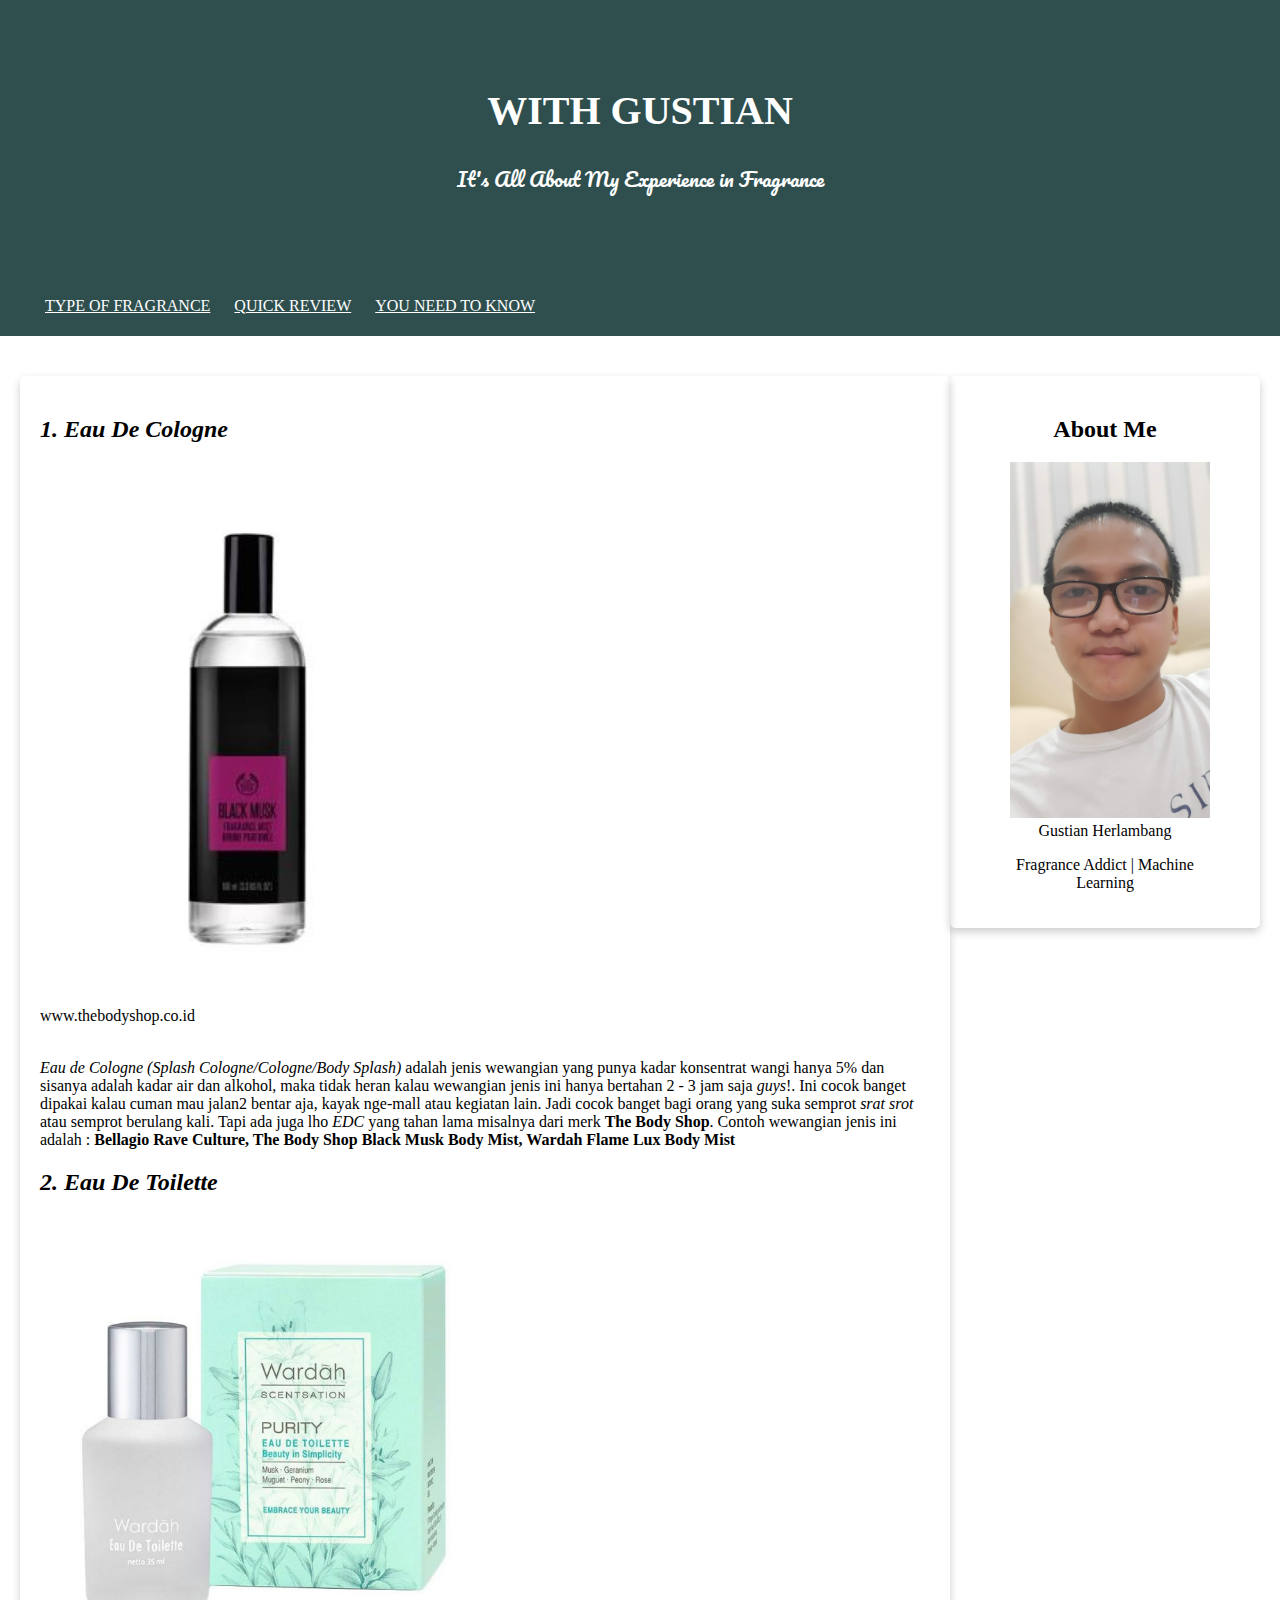
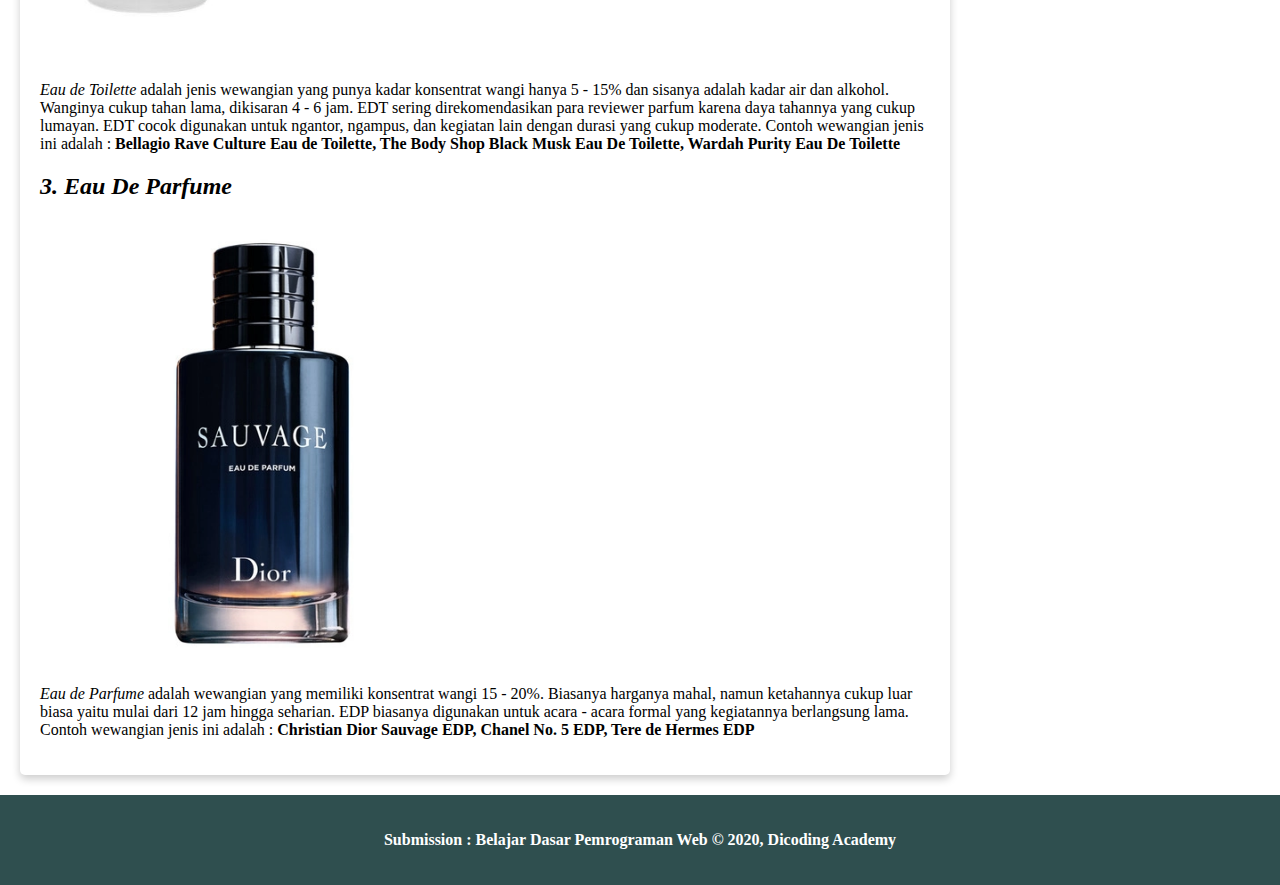
<file: index.html>
<!DOCTYPE html>
<html lang="en">

<head>
    <meta charset="UTF-8">
    <meta name="viewport" content="width=device-width, initial-scale=1.0">
    <link rel="stylesheet" href="assets/styles/styles.css">
    <title>Home</title>
</head>

<body>
    <header>
        <div class="jumbotron">
            <h1>WITH GUSTIAN</h1>
            <p><span>It's All About My Experience in Fragrance</span></p>
        </div>

        <nav>
            <ul>
                <li><a href="index.html">TYPE OF FRAGRANCE</a></li>
                <li><a href="quick.html">QUICK REVIEW</a></li>
                <li><a href="you.html">YOU NEED TO KNOW</a></li>
            </ul>
        </nav>
    </header>

    <main>
        <div id="content">
            <article id="type" class="card">

                <h2><i>1. Eau De Cologne</i></h2>
                <img src="assets/img/edc.jpg" class="featured-image" alt="edc">
                <br>
                <figcaption>www.thebodyshop.co.id</figcaption>
                <br>

                <p> <i>Eau de Cologne (Splash Cologne/Cologne/Body Splash)</i> adalah jenis wewangian yang
                    punya kadar konsentrat wangi hanya 5% dan sisanya adalah kadar air dan alkohol, maka tidak
                    heran kalau wewangian jenis ini hanya bertahan 2 - 3 jam saja <i>guys</i>!. Ini cocok banget
                    dipakai kalau cuman mau jalan2 bentar aja, kayak nge-mall atau kegiatan lain. Jadi cocok banget
                    bagi orang yang suka semprot <i>srat srot</i> atau semprot berulang kali. Tapi ada juga lho
                    <i>EDC</i>
                    yang tahan lama misalnya dari merk <b>The Body Shop</b>. Contoh wewangian jenis ini adalah : <b>
                        Bellagio Rave Culture, The Body Shop Black Musk Body Mist, Wardah Flame Lux Body Mist
                    </b>
                </p>

                <h2><i>2. Eau De Toilette</i></h2>
                <img src="assets/img/edt.jpg" class="featured-image" alt="edt">
                <br>

                <p> <i>Eau de Toilette</i> adalah jenis wewangian yang punya
                    kadar konsentrat wangi hanya 5 - 15% dan sisanya adalah kadar air dan alkohol. Wanginya cukup
                    tahan lama, dikisaran 4 - 6 jam. EDT sering direkomendasikan para reviewer parfum karena daya
                    tahannya yang cukup lumayan. EDT cocok digunakan untuk ngantor, ngampus, dan
                    kegiatan lain dengan durasi yang cukup moderate. Contoh wewangian jenis ini adalah : <b>
                        Bellagio Rave Culture Eau de Toilette, The Body Shop Black Musk Eau De Toilette, Wardah Purity
                        Eau De Toilette
                    </b>
                </p>

                <h2><i>3. Eau De Parfume</i></h2>
                <img src="assets/img/edp.jpg" class="featured-image" alt="edp">
                <br>

                <p> <i>Eau de Parfume</i> adalah wewangian yang memiliki konsentrat wangi 15 - 20%. Biasanya harganya
                    mahal, namun ketahannya cukup luar biasa yaitu mulai dari 12 jam hingga seharian. EDP biasanya
                    digunakan
                    untuk acara - acara formal yang kegiatannya berlangsung lama. Contoh wewangian jenis ini adalah :
                    <b>
                        Christian Dior Sauvage EDP, Chanel No. 5 EDP, Tere de Hermes EDP
                    </b>
                </p>
            </article>
        </div>

        <aside class="card">
            <article>
                <h2>About Me</h2>
                <figure>
                    <img src="assets/img/gustian.jpg" class="profile-img">
                    <figcaption>Gustian Herlambang</figcaption>
                    <p>Fragrance Addict | Machine Learning</p>
                </figure>
            </article>
    </main>
    <footer>
        <p>Submission : Belajar Dasar Pemrograman Web &#169; 2020, Dicoding Academy</p>
    </footer>
</body>
</html>
</file>
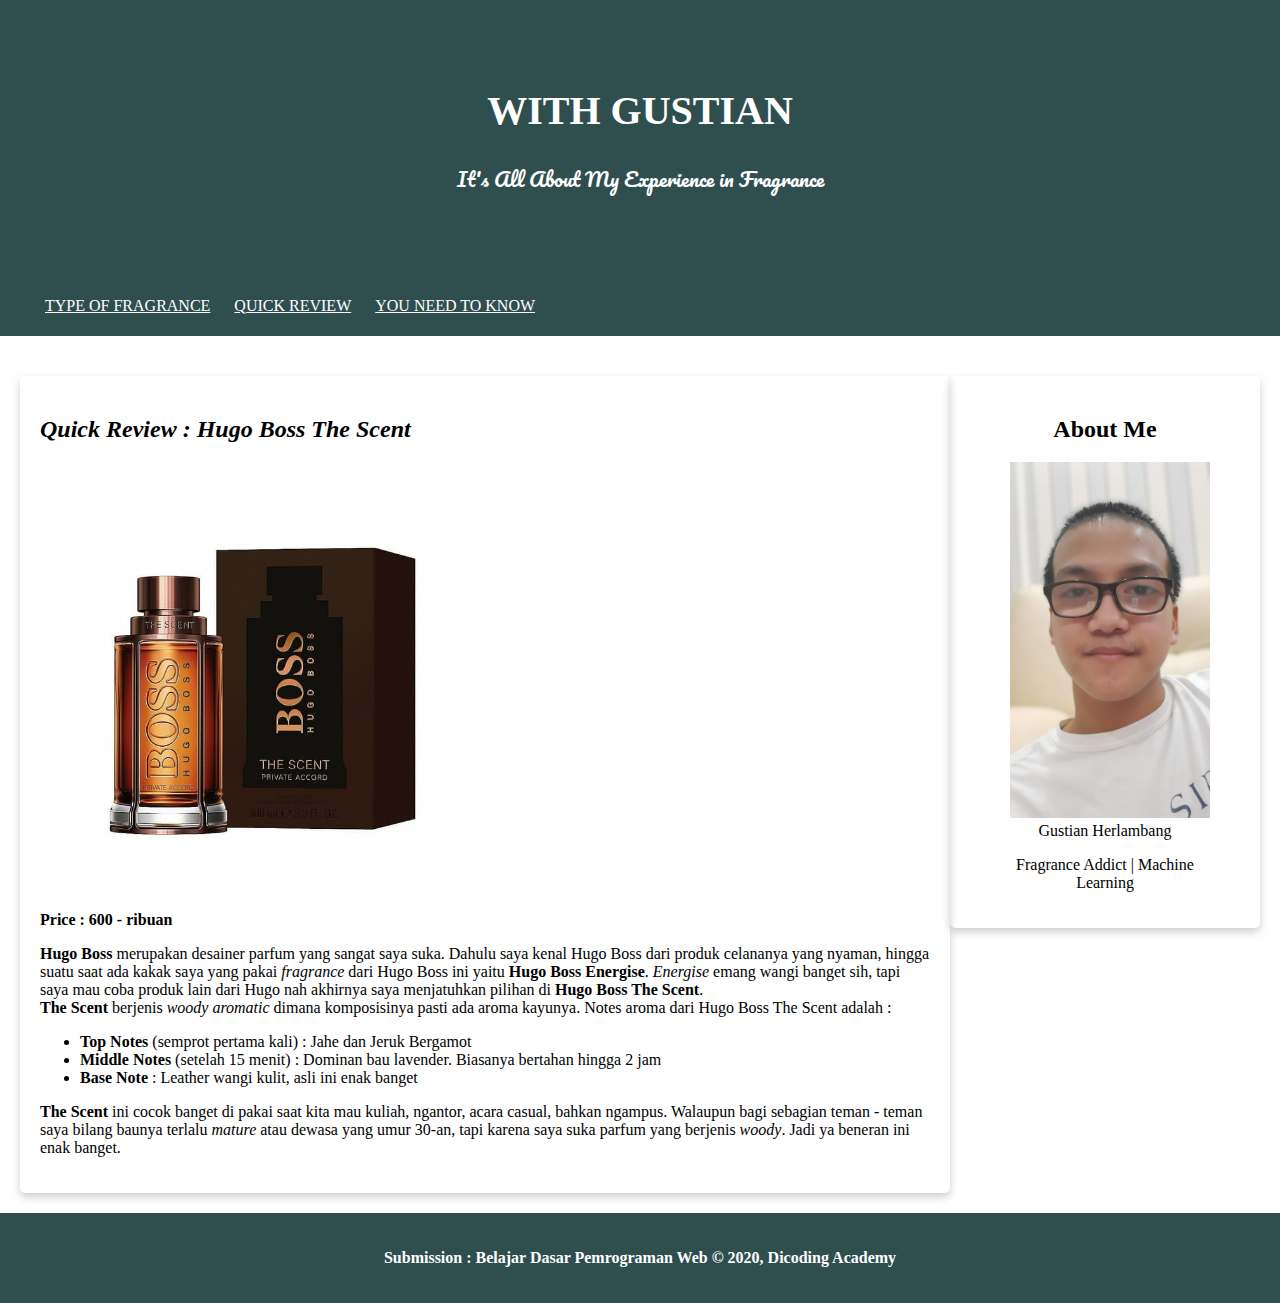
<file: quick.html>
<!DOCTYPE html>
<html lang="en">

<head>
    <meta charset="UTF-8">
    <meta name="viewport" content="width=device-width, initial-scale=1.0">
    <link rel="stylesheet" href="assets/styles/styles.css">
    <title>Home</title>
</head>

<body>
    <header>
        <div class="jumbotron">
            <h1>WITH GUSTIAN</h1>
            <p><span>It's All About My Experience in Fragrance</span></p>
        </div>

        <nav>
            <ul>
                <li><a href="index.html">TYPE OF FRAGRANCE</a></li>
                <li><a href="quick.html">QUICK REVIEW</a></li>
                <li><a href="you.html">YOU NEED TO KNOW</a></li>
            </ul>
        </nav>
    </header>

    <main>
        <div id="content">
            <article id="type" class="card">
                <h2><i>Quick Review : Hugo Boss The Scent</i></h2>
                <img src="assets/img/hugo.jpg" class="featured-image" alt="hugo">
                <figcaption><b>Price : 600 - ribuan</b></figcaption>

                <p><b>Hugo Boss</b> merupakan desainer parfum yang sangat saya suka. Dahulu saya kenal Hugo Boss
                    dari produk celananya yang nyaman, hingga suatu saat ada kakak saya yang pakai <i>fragrance</i>
                    dari Hugo Boss ini yaitu <strong>Hugo Boss Energise</strong>. <i>Energise</i> emang wangi banget
                    sih, tapi saya mau coba produk lain dari Hugo nah akhirnya saya menjatuhkan pilihan di <strong>Hugo Boss
                        The Scent</strong>. 
                        <br>
                        <b>The Scent</b> berjenis <i>woody aromatic</i> dimana komposisinya pasti ada aroma kayunya.
                        Notes aroma dari Hugo Boss The Scent adalah :
                        <ul>
                            <li><b>Top Notes</b> (semprot pertama kali) : Jahe dan Jeruk Bergamot</li>
                            <li><b>Middle Notes</b> (setelah 15 menit) : Dominan bau lavender. Biasanya bertahan hingga 2 jam</li>
                            <li><b>Base Note</b> : Leather wangi kulit, asli ini enak banget</li>
                        </ul>

                    <b>The Scent</b> ini cocok banget di pakai saat kita mau kuliah, ngantor, acara casual, bahkan ngampus. Walaupun 
                    bagi sebagian teman - teman saya bilang baunya terlalu <i>mature</i> atau dewasa yang umur 30-an, tapi karena saya 
                    suka parfum yang berjenis <i>woody</i>. Jadi ya beneran ini enak banget. 
                </p>
            </article>
        </div>

        <aside class="card">
            <article>
                <h2>About Me</h2>
                <figure>
                    <img src="assets/img/gustian.jpg" class="profile-img">
                    <figcaption>Gustian Herlambang</figcaption>
                    <p>Fragrance Addict | Machine Learning</p>
                </figure>
            </article>
    </main>
    <footer>
        <p>Submission : Belajar Dasar Pemrograman Web &#169; 2020, Dicoding Academy</p>
    </footer>
</body>
</html>
</file>
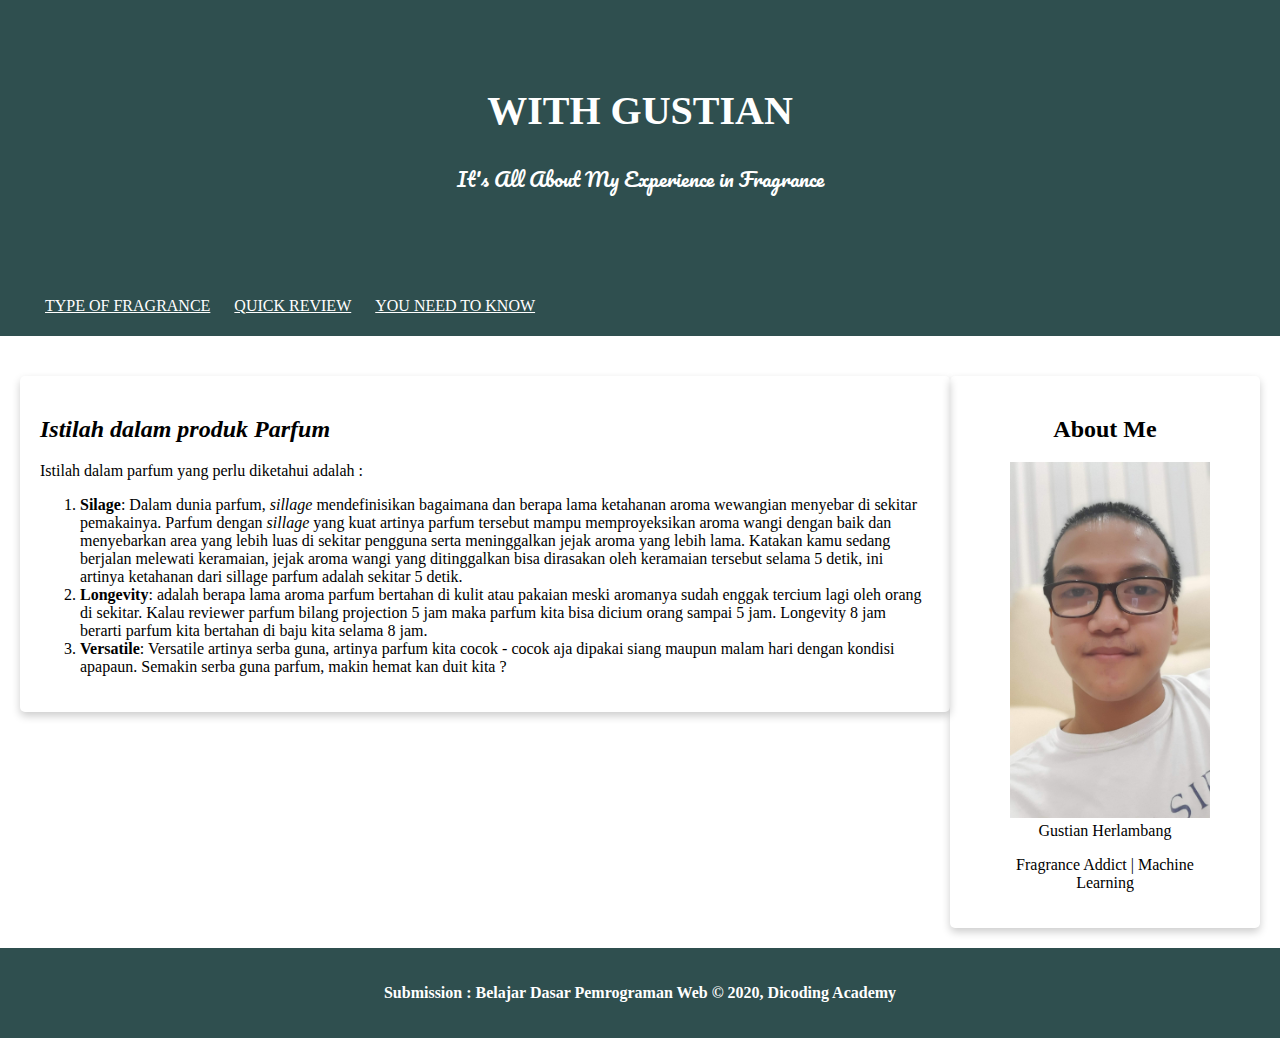
<file: you.html>
<!DOCTYPE html>
<html lang="en">

<head>
    <meta charset="UTF-8">
    <meta name="viewport" content="width=device-width, initial-scale=1.0">
    <link rel="stylesheet" href="assets/styles/styles.css">
    <title>Home</title>
</head>

<body>
    <header>
        <div class="jumbotron">
            <h1>WITH GUSTIAN</h1>
            <p><span>It's All About My Experience in Fragrance</span></p>
        </div>

        <nav>
            <ul>
                <li><a href="index.html">TYPE OF FRAGRANCE</a></li>
                <li><a href="quick.html">QUICK REVIEW</a></li>
                <li><a href="you.html">YOU NEED TO KNOW</a></li>
            </ul>
        </nav>
    </header>

    <main>
        <div id="content">
            <article id="type" class="card">
                <h2><i>Istilah dalam produk Parfum</i></h2>
                <p> Istilah dalam parfum yang perlu diketahui adalah :
                    <ol>
                        <li><b>Silage</b>: Dalam dunia parfum, <i>sillage</i>  mendefinisikan bagaimana dan berapa lama ketahanan 
                            aroma wewangian menyebar di sekitar pemakainya.
                            Parfum dengan <i>sillage</i> yang kuat artinya parfum tersebut mampu memproyeksikan aroma wangi 
                            dengan baik dan menyebarkan area yang lebih luas di sekitar pengguna serta meninggalkan jejak aroma yang lebih lama.
                            Katakan kamu sedang berjalan melewati keramaian, jejak aroma wangi yang ditinggalkan bisa
                             dirasakan oleh keramaian tersebut selama 5 detik, ini artinya ketahanan dari sillage parfum adalah sekitar 5 detik.</li>

                        <li><b>Longevity</b>: adalah berapa lama aroma parfum bertahan di kulit atau pakaian meski 
                            aromanya sudah enggak tercium lagi oleh orang di sekitar. Kalau reviewer parfum bilang projection 5 jam 
                        maka parfum kita bisa dicium orang sampai 5 jam. Longevity 8 jam berarti parfum kita bertahan di baju kita selama 8 jam.
                    </li>

                    <li><b>Versatile</b>: Versatile artinya serba guna, artinya parfum kita cocok - cocok aja 
                        dipakai siang maupun malam hari dengan kondisi apapaun. Semakin serba guna parfum, makin hemat kan duit kita ? </li>
                    </ol>

                </p>
            </article>
        </div>

        <aside class="card">
            <article>
                <h2>About Me</h2>
                <figure>
                    <img src="assets/img/gustian.jpg" class="profile-img">
                    <figcaption>Gustian Herlambang</figcaption>
                    <p>Fragrance Addict | Machine Learning</p>
                </figure>
            </article>
    </main>
    <footer>
        <p>Submission : Belajar Dasar Pemrograman Web &#169; 2020, Dicoding Academy</p>
    </footer>
</body>
</html>
</file>
<file: assets/styles/styles.css>
@import url('https://fonts.googleapis.com/css2?family=Pacifico&display=swap');

body {
    font-family: 'Georgia', Times New Roman, serif;
    margin: 0;
    padding: 0;
}

span {
    font-family: 'Pacifico';
}

.jumbotron {
    font-size: 20px;
    padding: 60px;
    background-color: darkslategrey;
    text-align: center;
    color: white;
}

nav {
    background-color: darkslategrey;
    padding: 5px;
    position: sticky;
    top: 0px;
}

nav li{
    display: inline;
    list-style-type: none;
    margin-right: 20px;
}

nav li:hover {
    font-size: 18px;
    font-weight: 400px;
    text-decoration: none;
    color: yellow;
}

a {
    color: white;
}
.featured-image {
    width: 50%;
    max-height: 1200px;
    width: 50%;
    object-fit: cover;
    object-position: center;
 }


 aside { 
    float: right;
    width: 25%;
    padding-left: 20px;
    text-align: center;
 }

 footer {
    padding: 20px;
    color: white;
    background-color: darkslategray;
    text-align: center;
    font-weight: bold;
}

.profile-img {
    width: 200px;
}

.card {
    box-shadow: 0 4px 8px 0 rgba(0, 0, 0, 0.2);
    border-radius: 5px;
    padding: 20px;
    margin-top: 20px; 
 }

 #content {
    float: left;
    width: 75%;
}

main {
    padding: 20px;
    overflow: auto;
}

* {
    box-sizing: border-box;
 }

 @media screen and (max-width: 1000px) {
    #content,
    aside {
        width: 100%;
        padding: 0;
    }
 }

 header{
    display: inline;
}
</file>
